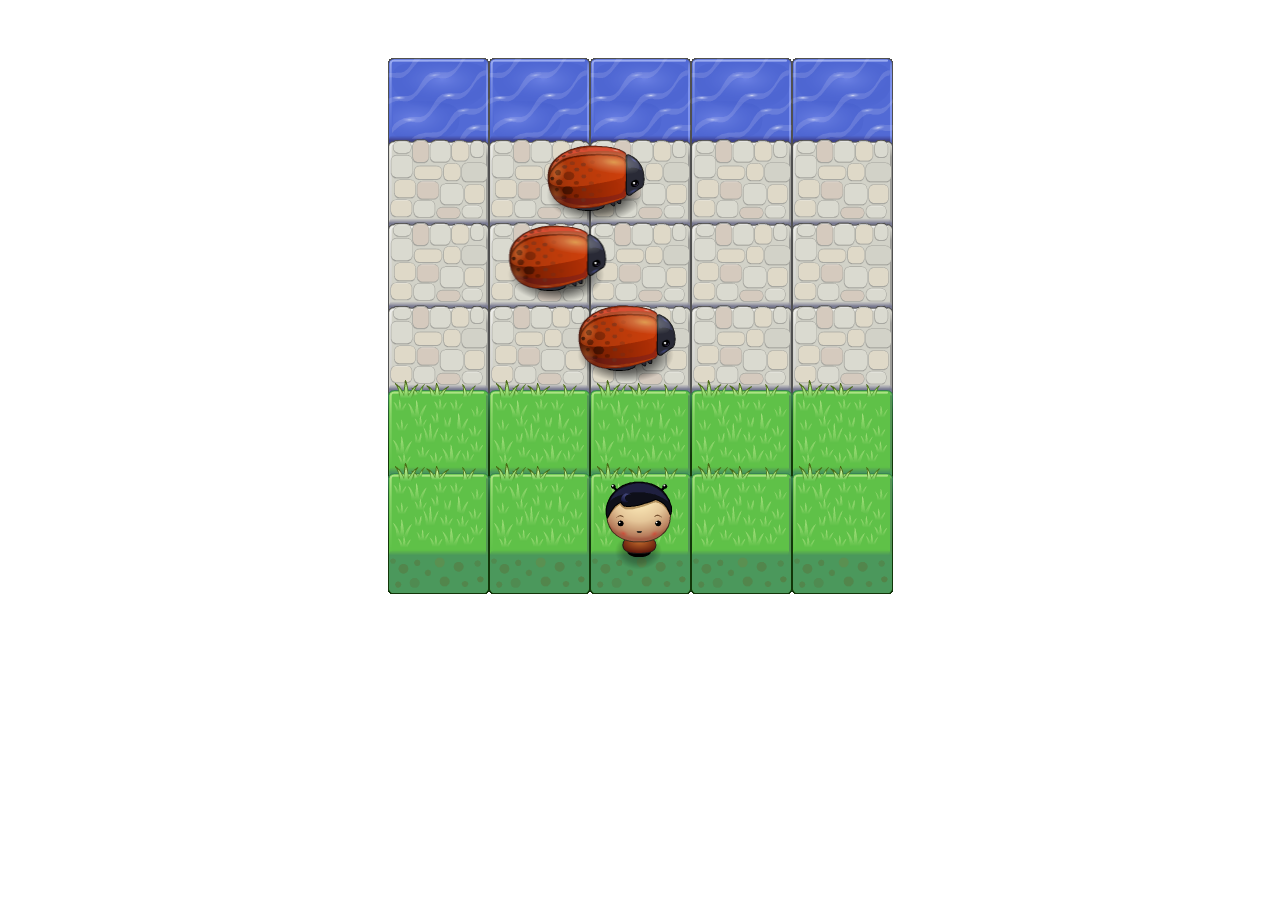
<file: Arcade Game Clone_zh/index.html>
<!DOCTYPE html>
<html>
<head>
    <meta charset="UTF-8">
    <title>Effective JavaScript: Frogger</title>
    <link rel="stylesheet" href="css/style.css">
</head>
<body>
    <script src="js/resources.js"></script>
    <script src="js/app.js"></script>
    <script src="js/engine.js"></script>
</body>
</html>
</file>
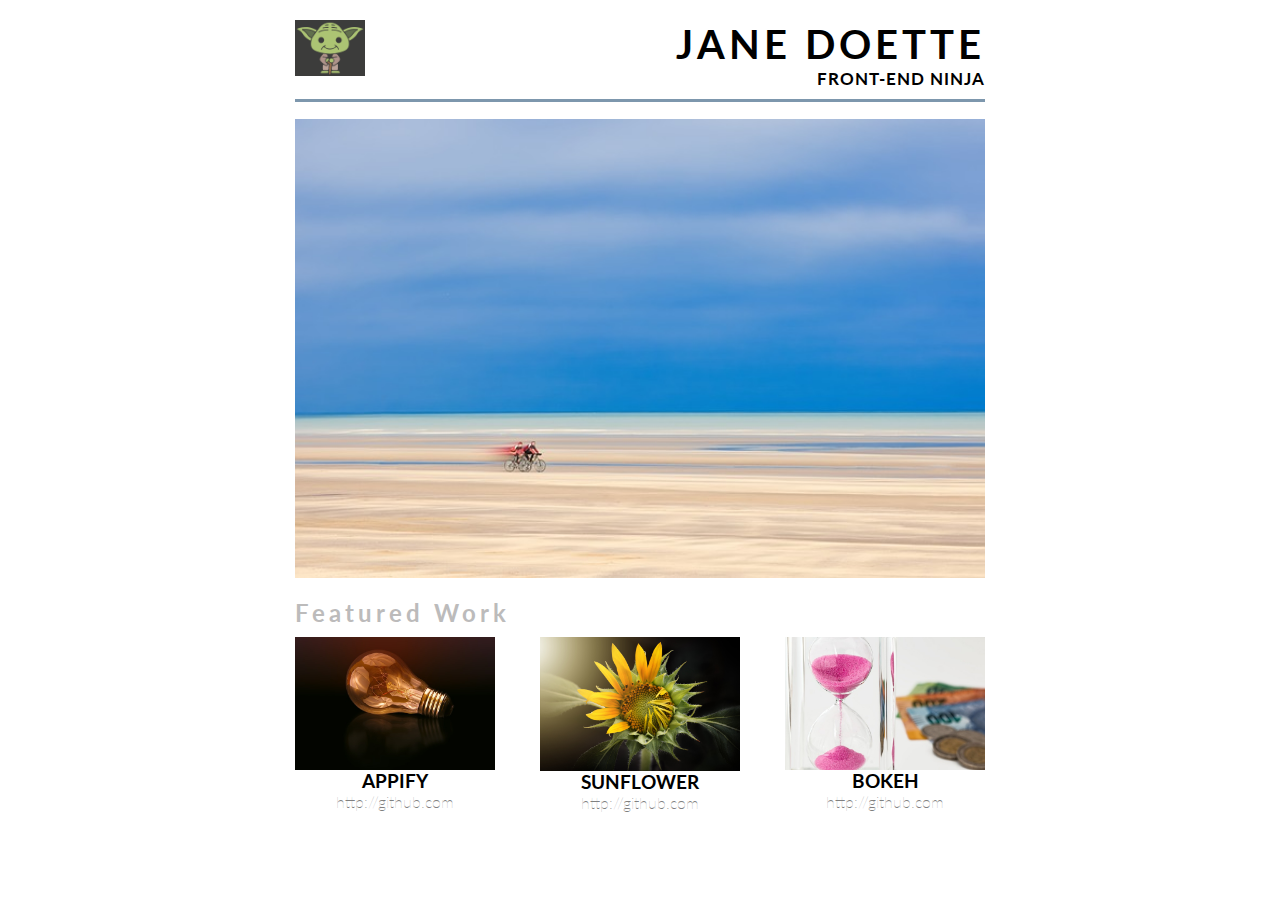
<file: Portfolio/index.html>
<!DOCTYPE html>
<html lang="en">
<head>
	<meta charset="UTF-8">
	<title>pro</title>
	<link rel="stylesheet" href="css/style.css">
	<link href="https://fonts.googleapis.com/css?family=Lato:100i" rel="stylesheet">
	<meta name = "viewport" content= "width=device-width,initial-scale=1">
</head>
<body>
	<header class="flex_container">
		<div class="header_logo">
			<img class="logo" src="images/logo.png" alt="logo">
		</div>
		<div class="header_h1_container text_right">
			<h1 class="uppercase">jane doette</h1>
			<h4 class="uppercase">front-end ninja</h4>
		</div>
	</header>
	<img class="banner responsive_img" src="images/banner.jpg" alt="banner">
	<main>
		<h2>Featured Work</h2>
		<section>
			<ul class="flex_container">
				<li class="list_item text_center">
					<img class="responsive_img" src="images/bulb.jpg" alt="picture">
					<h3 class="uppercase text_left text_center">appify</h3>
					<a href="#">http://github.com</a>
				</li>
				<li class="list_item text_center">
					<img id="sunflower" class="responsive_img"  src="images/sunflower.jpg" alt="picture">
					<h3 class="uppercase text_left text_center">sunflower</h3>
					<a class="text_center" href="#">http://github.com</a>
				</li>
				<li class="list_item text_center">
					<img class="responsive_img"  src="images/bokeh.jpg" alt="picture">
					<h3 class="uppercase text_left text_center">bokeh</h3>
					<a href="#">http://github.com</a>
				</li>
			</ul>
		</section>

	</main>
	

	
</body>
</html>
</file>
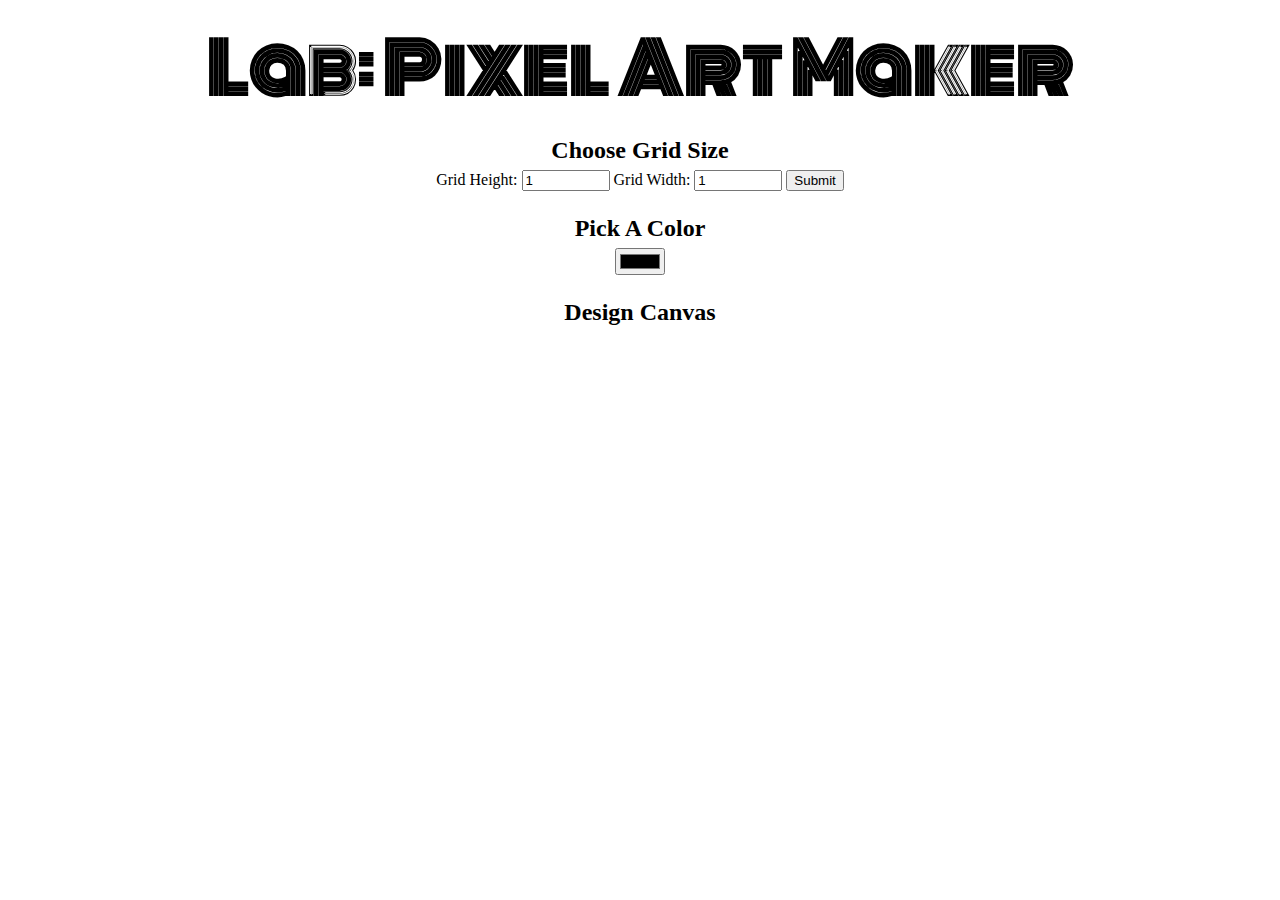
<file: project-pixel-art-maker-starter-master/index.html>
<!DOCTYPE html>
<html>
<head>
    <title>Pixel Art Maker!</title>
    <link rel="stylesheet" href="https://fonts.googleapis.com/css?family=Monoton">
    <link rel="stylesheet" href="styles.css">
    <script
  src="https://code.jquery.com/jquery-3.3.1.min.js"
  integrity="sha256-FgpCb/KJQlLNfOu91ta32o/NMZxltwRo8QtmkMRdAu8="
  crossorigin="anonymous"></script>
</head>
<body>
    <h1>Lab: Pixel Art Maker</h1>

    <h2>Choose Grid Size</h2>
    <form id="sizePicker">
        Grid Height:
        <input type="number" id="inputHeight" name="height" min="1" value="1">
        Grid Width:
        <input type="number" id="inputWeight" name="width" min="1" value="1">
        <input type="submit">
    </form>

    <h2>Pick A Color</h2>
    <input type="color" id="colorPicker">

    <h2>Design Canvas</h2>
    <table id="pixelCanvas">

       
        
    </table>

    <script src="designs.js"></script>
</body>
</html>
</file>
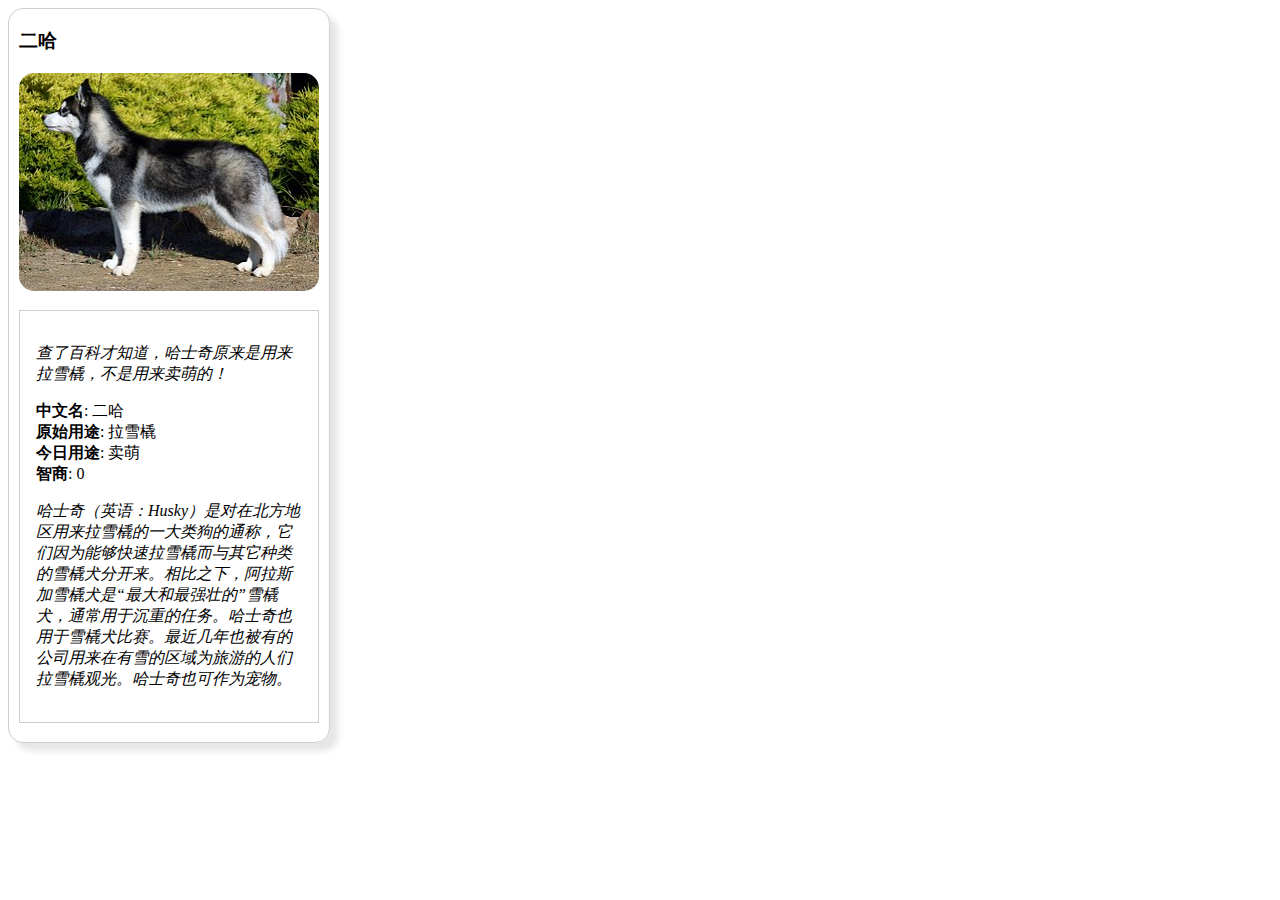
<file: animal card/card.html>
<!DOCTYPE html>
<html>
<head>
	<meta charset="utf-8">
	<title>动物交换卡</title>
	<link rel="stylesheet" href="styles.css">
</head>
<body>
	<div class="wrapper">
		<!-- 在下面输入你最喜欢的动物（或者其他...）的名字 -->
		<h3>二哈</h3>
		<!-- 在下面输入你最喜欢的动物的图片 -->
		<img src="dog.jpg" alt="dog">
		<div class="container">
			<!-- 在下面输入你最喜欢的动物的一些趣味小知识 -->
			<p>查了百科才知道，哈士奇原来是用来拉雪橇，不是用来卖萌的！</p>
			<ul >
				<!-- 在下面输入你最喜欢的动物的信息列表 -->
				<li><span>中文名</span>: 二哈</li>
				<li><span>原始用途</span>: 拉雪橇</li>
				<li><span>今日用途</span>: 卖萌</li>
				<li><span>智商</span>: 0</li>
			</ul>
			<!-- 在下面输入你最喜欢的动物的具体描述 -->
			<p>哈士奇（英语：Husky）是对在北方地区用来拉雪橇的一大类狗的通称，它们因为能够快速拉雪橇而与其它种类的雪橇犬分开来。相比之下，阿拉斯加雪橇犬是“最大和最强壮的”雪橇犬，通常用于沉重的任务。哈士奇也用于雪橇犬比赛。最近几年也被有的公司用来在有雪的区域为旅游的人们拉雪橇观光。哈士奇也可作为宠物。</p>
		</div>
	</div>
</body>
</html>
</file>
<file: Arcade Game Clone_zh/css/style.css>
body {
    text-align: center;
}
</file>
<file: Portfolio/css/style.css>
* {
	box-sizing: border-box;
	margin: 0;
	padding: 0;
}	
body {
	font-family: 'Lato', sans-serif;
	font-weight: 100;

}
main {
	margin-bottom: 25px;
}
h2 {
	color: #bcbbbb;
	letter-spacing: 4px;
	margin: 20px 0 10px 0;
}

h1 {
	letter-spacing: 4px;
	font-size: 40px;
}
h4 {
	font-size: 17px;
	letter-spacing: 1px;
	padding-bottom: 10px;
}


ul {
	list-style: none;
}

a {
	text-decoration: none;
	color: grey;
}


header {
	box-shadow: 0 3px #7d97ad ;
	margin-top: 20px;
}

.uppercase{
	text-transform: uppercase;
}
.banner {
	margin-top: 20px;
	
}
.responsive_img {
	max-width: 100%;
	height: auto;
	display: block;
}
.flex_container {
	display: flex;
	flex-wrap: wrap;
}
img.logo {
	max-width: 70px;
	max-height: 70px;
}
img.banner {
	width: 100%;
}
li > img {
	width: 200px;
	height: 200px;
} 
#logo {
	width: 80px;
	height: 80px;
}
@media screen and (max-width: 680px) {
	

	.header_logo {
		width:100%;
	}
	.header_h1_container {
		width:100%;
	}
	.text_left {
	text-align: left;

}
	.list_item {
		width: 100%;
	}
	h1 {
		padding-top: 10px;
	}
	header {
		text-align: center;
	}

}
@media screen and (min-width: 680px) {
	body {
		margin: 0 auto;
		max-width: 690px;
	}
	.header_logo {
		width:50%;
	}
	.header_h1_container {
		width:50%;
	}
	.text_center {
		text-align: center;
	}
	.text_right {
		text-align: right;
	}
	ul {
		justify-content: space-between;

	}

}
</file>
<file: project-pixel-art-maker-starter-master/styles.css>
body {
    text-align: center;
}

h1 {
    font-family: Monoton;
    font-size: 70px;
    margin: 0.2em;
}

h2 {
    margin: 1em 0 0.25em;
}

h2:first-of-type {
    margin-top: 0.5em;
}

table,
tr,
td {
    border: 1px solid black;
}

table {
    border-collapse: collapse;
    margin: 0 auto;
}

tr {
    height: 20px;
}

td {
    width: 20px;
}

input[type=number] {
    width: 6em;
}
</file>
<file: animal card/styles.css>
/*设置字体*/
h3 {
	font-weight: bold;
	margin-top: 0px;
}
p{
	font-style: italic;
}
span {
	font-weight: bold;
}
/*设置样式*/
img{
	width: 300px;
	border-radius: 15px;
}
ul {
	list-style: none;
	padding:0px;
}
.wrapper {
	border: 1px solid #cecece;
	width: 300px;
	padding: 19px;
	box-shadow: 8px 8px 6px #e6e6e6;
	padding-right: 10px;
	padding-left: 10px;
	border-radius: 15px;
}
.container {
	border: 1px solid #cecece;
	padding: 16px;
	margin-top: 15px
	


}
</file>
